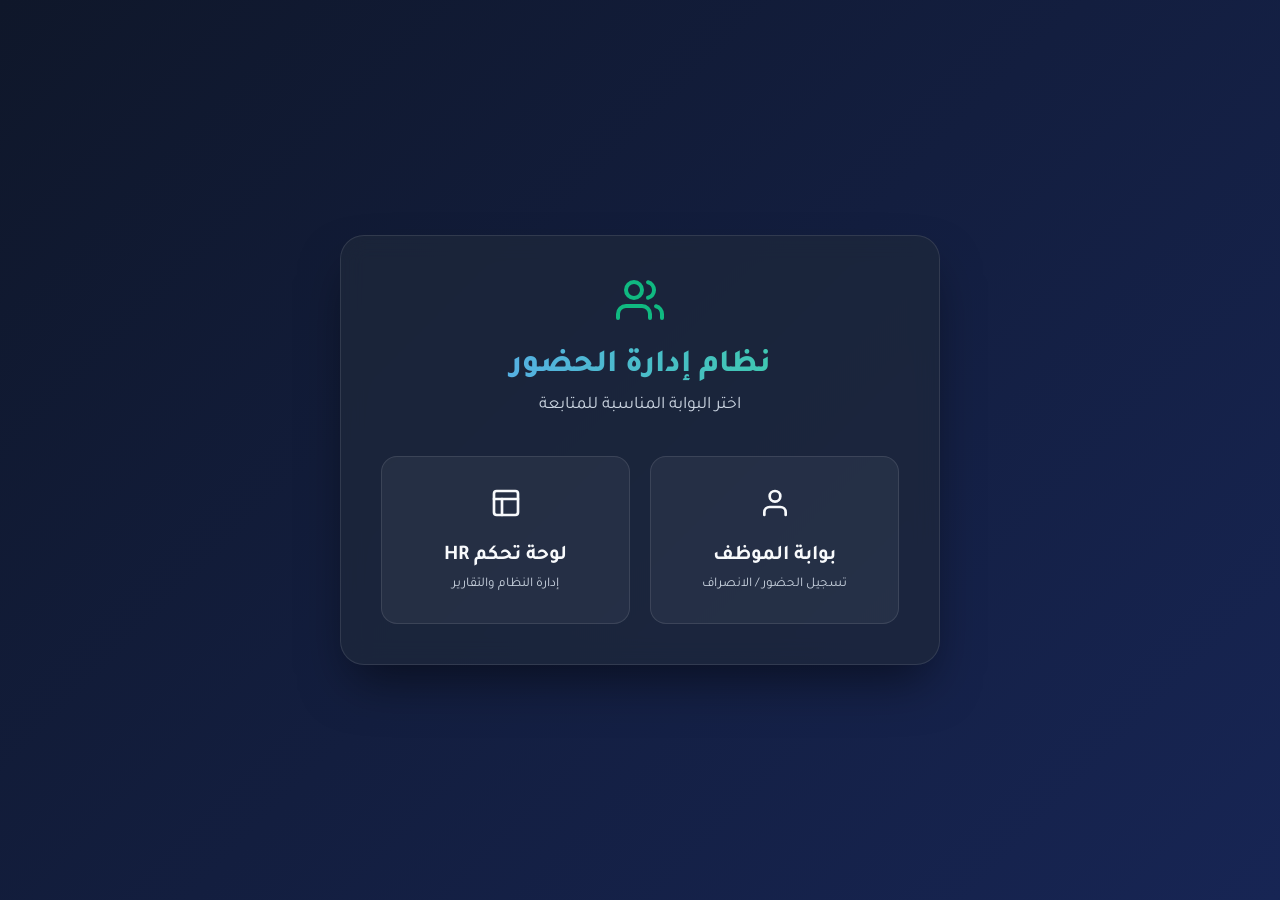
<file: index.html>
<!DOCTYPE html>
<html lang="ar" dir="rtl">
<head>
    <meta charset="UTF-8">
    <meta name="viewport" content="width=device-width, initial-scale=1.0">
    <title>نظام الحضور والانصراف | HR Attendance System</title>
    <!-- Google Fonts -->
    <link rel="preconnect" href="https://fonts.googleapis.com">
    <link rel="preconnect" href="https://fonts.gstatic.com" crossorigin>
    <link href="https://fonts.googleapis.com/css2?family=Tajawal:wght@400;500;700;800&display=swap" rel="stylesheet">
    <link rel="stylesheet" href="./assets/global.css">
</head>
<body>
    <div class="landing-container">
        <div class="glass-card main-selector">
            <div class="header">
                <div class="logo">
                    <svg viewBox="0 0 24 24" width="48" height="48" stroke="currentColor" stroke-width="2" fill="none" stroke-linecap="round" stroke-linejoin="round" class="css-i6dzq1"><path d="M17 21v-2a4 4 0 0 0-4-4H5a4 4 0 0 0-4 4v2"></path><circle cx="9" cy="7" r="4"></circle><path d="M23 21v-2a4 4 0 0 0-3-3.87"></path><path d="M16 3.13a4 4 0 0 1 0 7.75"></path></svg>
                </div>
                <h1>نظام إدارة الحضور</h1>
                <p>اختر البوابة المناسبة للمتابعة</p>
            </div>
            <div class="portals-grid">
                <a href="./employee/index.html" class="portal-btn employee-btn">
                    <svg viewBox="0 0 24 24" width="32" height="32" stroke="currentColor" stroke-width="2" fill="none" stroke-linecap="round" stroke-linejoin="round" class="css-i6dzq1"><path d="M20 21v-2a4 4 0 0 0-4-4H8a4 4 0 0 0-4 4v2"></path><circle cx="12" cy="7" r="4"></circle></svg>
                    <span>بوابة الموظف</span>
                    <small>تسجيل الحضور / الانصراف</small>
                </a>
                <a href="./hr/index.html" class="portal-btn hr-btn">
                    <svg viewBox="0 0 24 24" width="32" height="32" stroke="currentColor" stroke-width="2" fill="none" stroke-linecap="round" stroke-linejoin="round" class="css-i6dzq1"><rect x="3" y="3" width="18" height="18" rx="2" ry="2"></rect><line x1="3" y1="9" x2="21" y2="9"></line><line x1="9" y1="21" x2="9" y2="9"></line></svg>
                    <span>لوحة تحكم HR</span>
                    <small>إدارة النظام والتقارير</small>
                </a>
            </div>
        </div>
    </div>
</body>
</html>
</file>
<file: assets/global.css>
:root {
  --primary: #4F46E5;
  --primary-hover: #4338CA;
  --secondary: #10B981;
  --secondary-hover: #059669;
  --bg-color: #0f172a;
  --text-main: #f8fafc;
  --text-muted: #cbd5e1;
  --card-bg: rgba(30, 41, 59, 0.7);
  --card-border: rgba(255, 255, 255, 0.1);
  --danger: #EF4444;
  --warning: #EAB308;
  --font-family: 'Tajawal', sans-serif;
}

* {
  box-sizing: border-box;
  margin: 0;
  padding: 0;
}

body {
  background: linear-gradient(135deg, var(--bg-color) 0%, #172554 100%);
  color: var(--text-main);
  font-family: var(--font-family);
  min-height: 100vh;
  display: flex;
  flex-direction: column;
  overflow-x: hidden;
}

.landing-container {
  display: flex;
  align-items: center;
  justify-content: center;
  min-height: 100vh;
  padding: 20px;
}

.glass-card {
  background: var(--card-bg);
  backdrop-filter: blur(12px);
  -webkit-backdrop-filter: blur(12px);
  border: 1px solid var(--card-border);
  border-radius: 24px;
  padding: 40px;
  box-shadow: 0 25px 50px -12px rgba(0, 0, 0, 0.5);
  transition: transform 0.3s ease;
}

.main-selector {
  width: 100%;
  max-width: 600px;
  text-align: center;
}

.header {
  margin-bottom: 40px;
  animation: fadeInDown 0.8s ease;
}

.header .logo {
  color: var(--secondary);
  margin-bottom: 15px;
}

.header h1 {
  font-size: 2rem;
  font-weight: 800;
    background: linear-gradient(to right, #60A5FA, #34D399);
    -webkit-background-clip: text;
    background-clip: text;
    -webkit-text-fill-color: transparent;
  margin-bottom: 10px;
}

.header p {
  color: var(--text-muted);
  font-size: 1.1rem;
}

.portals-grid {
  display: grid;
  grid-template-columns: 1fr;
  gap: 20px;
}

@media (min-width: 600px) {
  .portals-grid {
    grid-template-columns: 1fr 1fr;
  }
}

.portal-btn {
  display: flex;
  flex-direction: column;
  align-items: center;
  justify-content: center;
  padding: 30px 20px;
  border-radius: 16px;
  text-decoration: none;
  color: var(--text-main);
  background: rgba(255,255,255,0.05);
  border: 1px solid rgba(255,255,255,0.1);
  transition: all 0.3s ease;
  position: relative;
  overflow: hidden;
}

.portal-btn span {
  font-size: 1.3rem;
  font-weight: 700;
  margin-top: 15px;
  z-index: 1;
}

.portal-btn small {
  color: var(--text-muted);
  margin-top: 8px;
  z-index: 1;
}

.portal-btn svg {
  margin-bottom: 10px;
  z-index: 1;
}

.portal-btn::before {
  content: '';
  position: absolute;
  top: 0; left: 0; width: 100%; height: 100%;
  background: linear-gradient(45deg, transparent, rgba(255,255,255,0.1), transparent);
  transform: translateX(-100%);
  transition: 0.5s;
}

.portal-btn.employee-btn:hover {
  background: var(--primary);
  border-color: var(--primary-hover);
  transform: translateY(-5px);
  box-shadow: 0 10px 25px rgba(79, 70, 229, 0.4);
}

.portal-btn.hr-btn:hover {
  background: var(--secondary);
  border-color: var(--secondary-hover);
  transform: translateY(-5px);
  box-shadow: 0 10px 25px rgba(16, 185, 129, 0.4);
}

.portal-btn:hover::before {
  transform: translateX(100%);
}

@keyframes fadeInDown {
  from { opacity: 0; transform: translateY(-20px); }
  to { opacity: 1; transform: translateY(0); }
}

/* Animations that are reusable */
.fade-in {
  animation: fadeIn 0.5s ease-in;
}

@keyframes fadeIn {
  from { opacity: 0; }
  to { opacity: 1; }
}

/* Form Styles Global */
.input-group {
    margin-bottom: 20px;
    text-align: right;
}

.input-group label {
    display: block;
    margin-bottom: 8px;
    font-weight: 500;
    color: var(--text-muted);
}

.input-group input, .input-group select, .input-group textarea {
    width: 100%;
    padding: 12px 16px;
    border-radius: 8px;
    background: rgba(15, 23, 42, 0.6);
    border: 1px solid var(--card-border);
    color: var(--text-main);
    font-family: inherit;
    font-size: 1rem;
    outline: none;
    transition: all 0.3s;
}

.input-group input:focus, .input-group select:focus, .input-group textarea:focus {
    border-color: var(--primary);
    box-shadow: 0 0 0 2px rgba(79, 70, 229, 0.2);
}

.btn-primary {
    background: var(--primary);
    color: var(--text-main);
    border: none;
    padding: 14px 24px;
    border-radius: 8px;
    font-size: 1.1rem;
    font-weight: 700;
    cursor: pointer;
    width: 100%;
    transition: all 0.3s ease;
    font-family: inherit;
}

.btn-primary:hover {
    background: var(--primary-hover);
    transform: translateY(-2px);
}

.btn-danger {
    background: var(--danger);
    color: var(--text-main);
    border: none;
    padding: 14px 24px;
    border-radius: 8px;
    font-weight: 700;
    cursor: pointer;
}

/* Loader Styles */
.loader {
    border: 4px solid rgba(255,255,255,0.1);
    border-top: 4px solid var(--secondary);
    border-radius: 50%;
    width: 40px;
    height: 40px;
    animation: spin 1s linear infinite;
    margin: 20px auto;
}

@keyframes spin {
    0% { transform: rotate(0deg); }
    100% { transform: rotate(360deg); }
}

.hidden {
    display: none !important;
}

/* Mobile Sidebar & Menu Styles */
.mobile-toggle {
    display: none;
    background: rgba(30, 41, 59, 0.5);
    backdrop-filter: blur(8px);
    border: 1px solid var(--card-border);
    color: var(--text-main);
    font-size: 1.5rem;
    cursor: pointer;
    padding: 8px 12px;
    border-radius: 8px;
    z-index: 1100;
}

@media (max-width: 768px) {
    .mobile-toggle {
        display: block;
        position: fixed;
        top: 15px;
        right: 15px;
    }

    .sidebar {
        position: fixed;
        top: 0;
        right: -260px; /* Hidden by default */
        height: 100vh;
        z-index: 1050;
        transition: all 0.4s cubic-bezier(0.4, 0, 0.2, 1);
        box-shadow: -10px 0 30px rgba(0,0,0,0.5);
        background: rgba(15, 23, 42, 0.95) !important;
        backdrop-filter: blur(20px);
    }

    .sidebar.active {
        right: 0;
    }

    .main-content {
        padding: 70px 15px 20px 15px !important;
    }
    
    .dashboard-layout {
        display: block;
    }
    
    table {
        display: block;
        overflow-x: auto;
        white-space: nowrap;
        -webkit-overflow-scrolling: touch;
    }

    .kpi-grid {
        grid-template-columns: 1fr 1fr;
    }
}

.table-container {
    width: 100%;
    overflow-x: auto !important;
    background: rgba(30, 41, 59, 0.4);
    border-radius: 16px;
    border: 1px solid var(--card-border);
    margin-top: 15px;
    -webkit-overflow-scrolling: touch;
    display: block;
}

.table-container table {
    min-width: 650px; 
    width: 100%;
    border-collapse: collapse;
    white-space: nowrap;
}

.table-container th, .table-container td {
    padding: 12px 15px;
    text-align: right;
}

/* Custom Scrollbar for the table container */
.table-container::-webkit-scrollbar {
    height: 6px;
}
.table-container::-webkit-scrollbar-track {
    background: rgba(255,255,255,0.05);
}
.table-container::-webkit-scrollbar-thumb {
    background: var(--primary);
    border-radius: 10px;
}

/* Responsive Stacked Tables for Mobile */
@media (max-width: 768px) {
    .table-container {
        border: none;
        background: transparent;
        overflow-x: visible !important;
    }

    .table-container table, 
    .table-container thead, 
    .table-container tbody, 
    .table-container th, 
    .table-container td, 
    .table-container tr {
        display: block;
    }

    .table-container table {
        min-width: 100% !important;
    }

    /* Hide the original header */
    .table-container thead tr {
        position: absolute;
        top: -9999px;
        left: -9999px;
    }

    .table-container tr {
        background: var(--card-bg);
        border: 1px solid var(--card-border);
        border-radius: 16px;
        margin-bottom: 20px;
        padding: 10px;
        box-shadow: 0 4px 6px -1px rgba(0, 0, 0, 0.1);
    }

    .table-container td {
        border: none;
        position: relative;
        padding-right: 45% !important;
        padding-left: 15px !important;
        text-align: left !important;
        min-height: 45px;
        display: flex;
        align-items: center;
        justify-content: flex-start; /* Value on the left */
        border-bottom: 1px solid rgba(255,255,255,0.05);
    }

    .table-container td:last-child {
        border-bottom: none;
    }

    .table-container td:before {
        content: attr(data-label);
        position: absolute;
        right: 15px;
        width: 40%;
        white-space: nowrap;
        font-weight: bold;
        color: var(--secondary);
        text-align: right;
    }
}

.sidebar-overlay {
    position: fixed;
    top: 0;
    left: 0;
    width: 100%;
    height: 100%;
    background: rgba(0,0,0,0.6);
    backdrop-filter: blur(4px);
    z-index: 1040;
    display: none;
    opacity: 0;
    transition: opacity 0.3s ease;
}

.sidebar-overlay.show {
    display: block;
    opacity: 1;
}

/* Settings Styles */
.settings-grid {
    display: grid;
    grid-template-columns: repeat(auto-fit, minmax(300px, 1fr));
    gap: 20px;
    margin-top: 20px;
}
</file>
